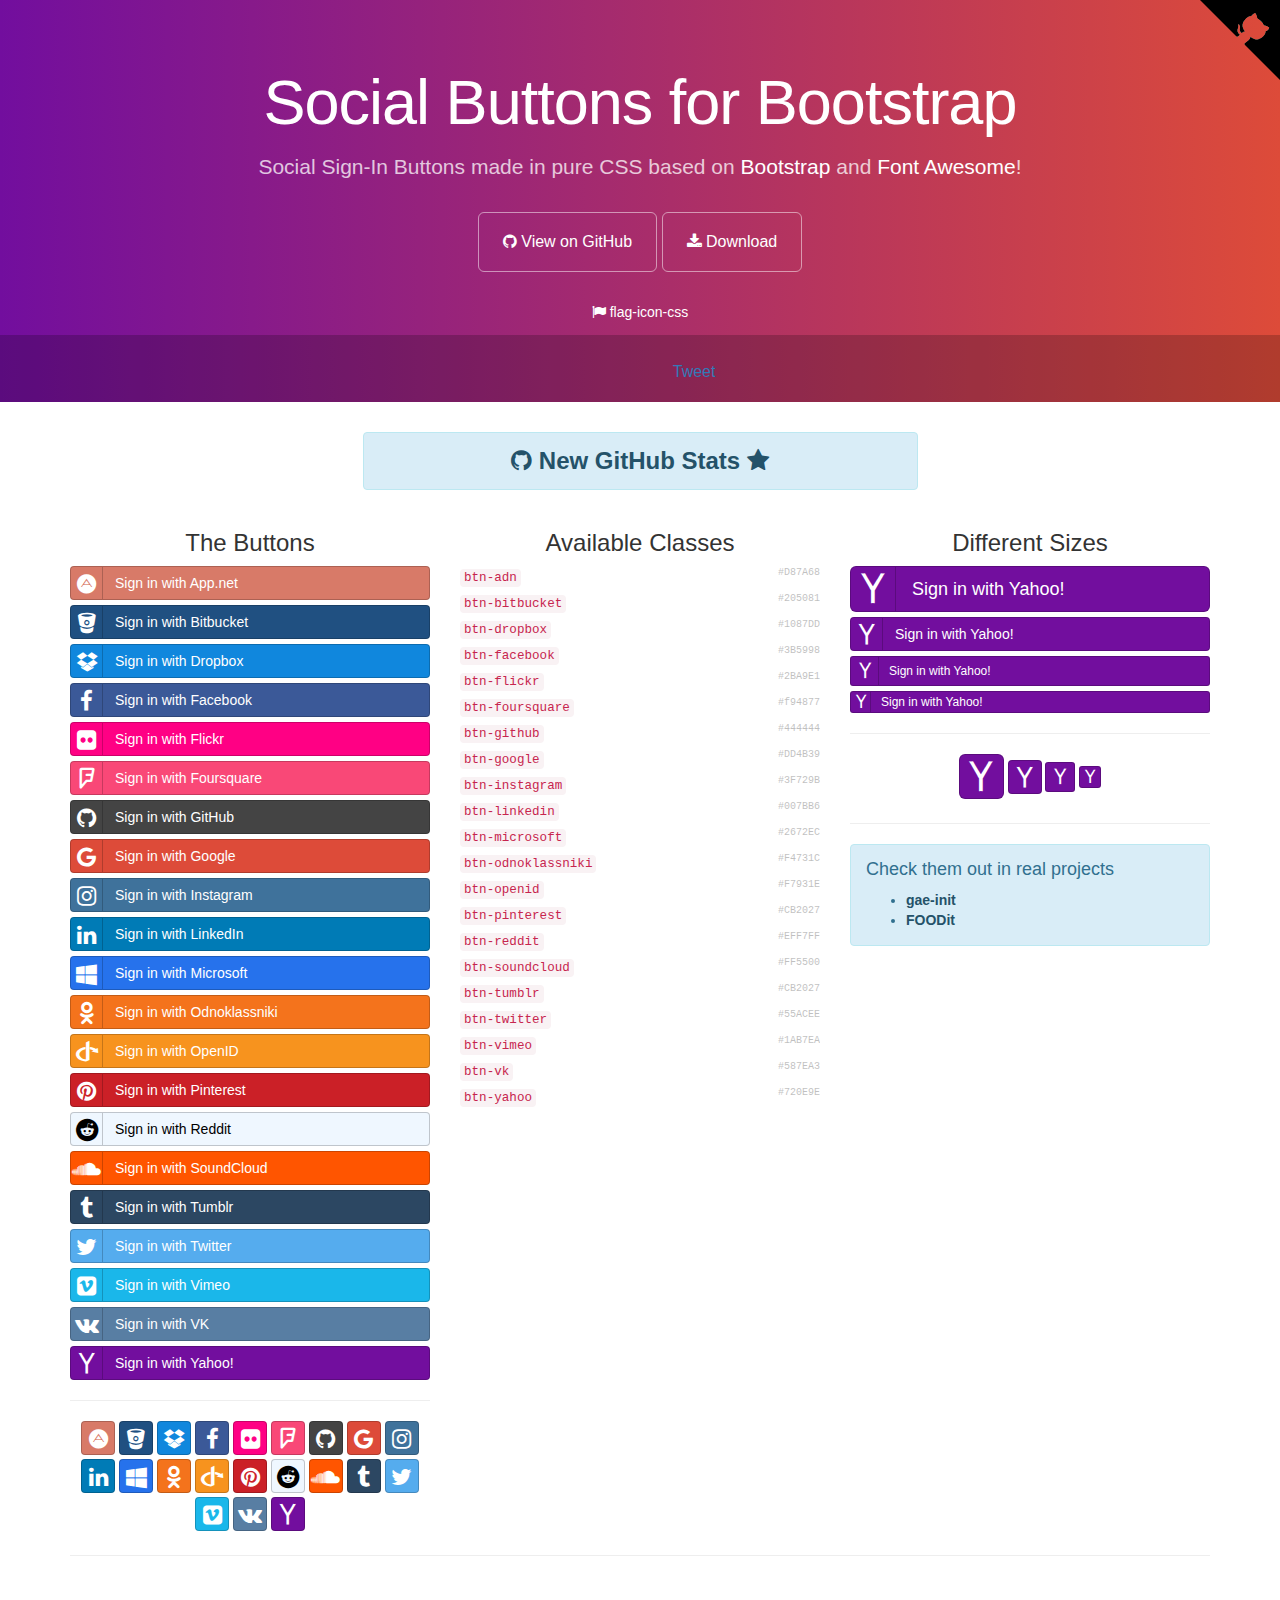
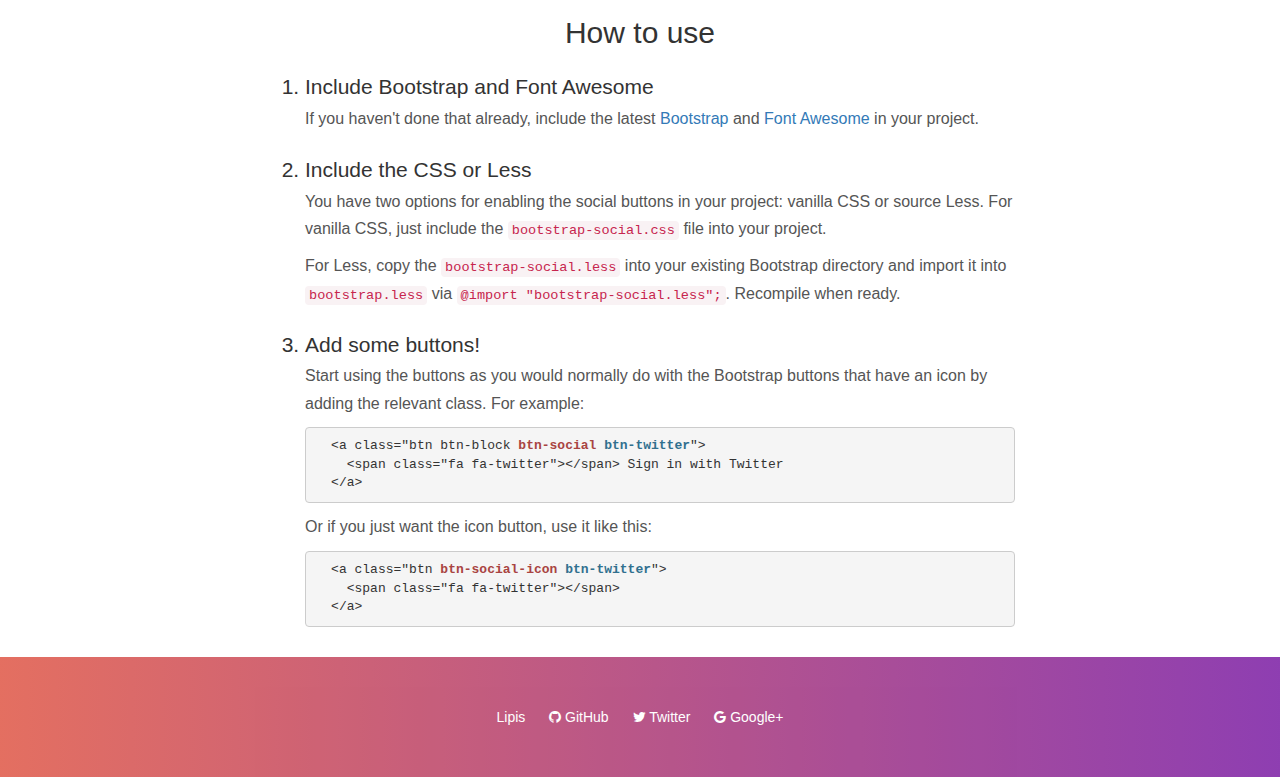
<file: bootstrap-4.5.2-dist/bootstrap-social-gh-pages/index.html>
<!DOCTYPE html>
<html lang="en">
  <head>
    <meta charset="utf-8">
    <meta name="viewport" content="width=device-width, initial-scale=1.0">
    <meta property="og:title" content="Social Buttons for Bootstrap" />
    <meta property="og:description" content="Social Sign-In Buttons made in pure CSS based on Bootstrap and Font Awesome!" />
    <meta property="og:type" content="website" />
    <meta property="og:url" content="http://lipis.github.io/bootstrap-social/" />
    <meta property="og:image" content="http://lipis.github.io/bootstrap-social/assets/img/bootstrap-social.png" />

    <title>Social Buttons for Bootstrap</title>
    <link href="assets/css/bootstrap.css" rel="stylesheet">
    <link href="assets/css/font-awesome.css" rel="stylesheet">
    <link href="assets/css/docs.css" rel="stylesheet" >

    <link href="bootstrap-social.css" rel="stylesheet" >

    <script type="text/javascript">
      var _gaq = _gaq || [];
      _gaq.push(['_setAccount', 'UA-42119746-1']);
      _gaq.push(['_trackPageview']);

      (function() {
        var ga = document.createElement('script'); ga.type = 'text/javascript'; ga.async = true;
        ga.src = ('https:' == document.location.protocol ? 'https://ssl' : 'http://www') + '.google-analytics.com/ga.js';
        var s = document.getElementsByTagName('script')[0]; s.parentNode.insertBefore(ga, s);
      })();
    </script>
  </head>

  <body>
    <div class="jumbotron">
      <div class="container">
        <h1>Social Buttons for Bootstrap</h1>
        <p>
          Social Sign-In Buttons made in pure CSS based on
          <a href="https://getbootstrap.com/">Bootstrap</a> and
          <a href="https://fortawesome.github.io/Font-Awesome/">Font Awesome</a>!
        </p>
        <a href="https://github.com/lipis/bootstrap-social" class="btn btn-outline btn-lg" onclick="_gaq.push(['_trackEvent', 'exit', 'header', 'GitHub']);"><span class="fa fa-github"></span> View on GitHub</a>
        <a href="https://github.com/lipis/bootstrap-social/archive/gh-pages.zip" class="btn btn-outline btn-lg" onclick="_gaq.push(['_trackEvent', 'exit', 'download', 'bootstrap-social']);"><span class="fa fa-download"></span> Download</a>
        <ul class="jumbotron-links">
          <li><a href="http://lipis.github.io/flag-icon-css" onclick="_gaq.push(['_trackEvent', 'exit', 'header', 'flag-icon-css']);"><span class="fa fa-flag"></span> flag-icon-css</a></li>
        </ul>
      </div>
      <div class="bottom">
        <iframe src="https://ghbtns.com/github-btn.html?user=lipis&amp;repo=bootstrap-social&amp;type=watch&amp;count=true" class="social-share"></iframe>
        <a href="https://twitter.com/share" class="social-share twitter-share-button" data-url="http://lipis.github.io/bootstrap-social/" data-text="Social Sign-In Buttons made in pure CSS based on Bootstrap and Font Awesome!" data-via="lipis" data-hashtags="bootstrap css">Tweet</a>
      </div>
    </div>
    <div class="container">
      <div class="row">
        <div class="col-sm-offset-3 col-sm-6">
          <div class="alert alert-info text-center">
            <a class="alert-link h3" href="http://githubstats.lip.is/" onclick="_gaq.push(['_trackEvent', 'exit', 'banner', 'githubstats']);">
              <span class="fa fa-github"></span>
              New GitHub Stats
              <span class="fa fa-star"></span>
            </a>
          </div>
        </div>
      </div>

      <div class="row">
        <div class="col-sm-4 social-buttons">
          <h3 class="text-center">The Buttons</h3>
          <a class="btn btn-block btn-social btn-adn" onclick="_gaq.push(['_trackEvent', 'btn-social', 'click', 'btn-adn']);">
            <span class="fa fa-adn"></span> Sign in with App.net
          </a>
          <a class="btn btn-block btn-social btn-bitbucket" onclick="_gaq.push(['_trackEvent', 'btn-social', 'click', 'btn-bitbucket']);">
            <span class="fa fa-bitbucket"></span> Sign in with Bitbucket
          </a>
          <a class="btn btn-block btn-social btn-dropbox" onclick="_gaq.push(['_trackEvent', 'btn-social', 'click', 'btn-dropbox']);">
            <span class="fa fa-dropbox"></span> Sign in with Dropbox
          </a>
          <a class="btn btn-block btn-social btn-facebook" onclick="_gaq.push(['_trackEvent', 'btn-social', 'click', 'btn-facebook']);">
            <span class="fa fa-facebook"></span> Sign in with Facebook
          </a>
          <a class="btn btn-block btn-social btn-flickr" onclick="_gaq.push(['_trackEvent', 'btn-social', 'click', 'btn-flickr']);">
            <span class="fa fa-flickr"></span> Sign in with Flickr
          </a>
          <a class="btn btn-block btn-social btn-foursquare" onclick="_gaq.push(['_trackEvent', 'btn-social', 'click', 'btn-foursquare']);">
            <span class="fa fa-foursquare"></span> Sign in with Foursquare
          </a>
          <a class="btn btn-block btn-social btn-github" onclick="_gaq.push(['_trackEvent', 'btn-social', 'click', 'btn-github']);">
            <span class="fa fa-github"></span> Sign in with GitHub
          </a>
          <a class="btn btn-block btn-social btn-google" onclick="_gaq.push(['_trackEvent', 'btn-social', 'click', 'btn-google']);">
            <span class="fa fa-google"></span> Sign in with Google
          </a>
          <a class="btn btn-block btn-social btn-instagram" onclick="_gaq.push(['_trackEvent', 'btn-social', 'click', 'btn-instagram']);">
            <span class="fa fa-instagram"></span> Sign in with Instagram
          </a>
          <a class="btn btn-block btn-social btn-linkedin" onclick="_gaq.push(['_trackEvent', 'btn-social', 'click', 'btn-linkedin']);">
            <span class="fa fa-linkedin"></span> Sign in with LinkedIn
          </a>
          <a class="btn btn-block btn-social btn-microsoft" onclick="_gaq.push(['_trackEvent', 'btn-social', 'click', 'btn-microsoft']);">
            <span class="fa fa-windows"></span> Sign in with Microsoft
          </a>
          <a class="btn btn-block btn-social btn-odnoklassniki" onclick="_gaq.push(['_trackEvent', 'btn-social', 'click', 'btn-odnoklassniki']);">
            <span class="fa fa-odnoklassniki"></span> Sign in with Odnoklassniki
          </a>
          <a class="btn btn-block btn-social btn-openid" onclick="_gaq.push(['_trackEvent', 'btn-social', 'click', 'btn-openid']);">
            <span class="fa fa-openid"></span> Sign in with OpenID
          </a>
          <a class="btn btn-block btn-social btn-pinterest" onclick="_gaq.push(['_trackEvent', 'btn-social', 'click', 'btn-pinterest']);">
            <span class="fa fa-pinterest"></span> Sign in with Pinterest
          </a>
          <a class="btn btn-block btn-social btn-reddit" onclick="_gaq.push(['_trackEvent', 'btn-social', 'click', 'btn-reddit']);">
            <span class="fa fa-reddit"></span> Sign in with Reddit
          </a>
          <a class="btn btn-block btn-social btn-soundcloud" onclick="_gaq.push(['_trackEvent', 'btn-social', 'click', 'btn-soundcloud']);">
            <span class="fa fa-soundcloud"></span> Sign in with SoundCloud
          </a>
          <a class="btn btn-block btn-social btn-tumblr" onclick="_gaq.push(['_trackEvent', 'btn-social', 'click', 'btn-tumblr']);">
            <span class="fa fa-tumblr"></span> Sign in with Tumblr
          </a>
          <a class="btn btn-block btn-social btn-twitter" onclick="_gaq.push(['_trackEvent', 'btn-social', 'click', 'btn-twitter']);">
            <span class="fa fa-twitter"></span> Sign in with Twitter
          </a>
          <a class="btn btn-block btn-social btn-vimeo" onclick="_gaq.push(['_trackEvent', 'btn-social', 'click', 'btn-vimeo']);">
            <span class="fa fa-vimeo-square"></span> Sign in with Vimeo
          </a>
          <a class="btn btn-block btn-social btn-vk" onclick="_gaq.push(['_trackEvent', 'btn-social', 'click', 'btn-vk']);">
            <span class="fa fa-vk"></span> Sign in with VK
          </a>
          <a class="btn btn-block btn-social btn-yahoo" onclick="_gaq.push(['_trackEvent', 'btn-social', 'click', 'btn-yahoo']);">
            <span class="fa fa-yahoo"></span> Sign in with Yahoo!
          </a>

          <hr>

          <div class="text-center">
            <a class="btn btn-social-icon btn-adn" onclick="_gaq.push(['_trackEvent', 'btn-social-icon', 'click', 'btn-adn']);"><span class="fa fa-adn"></span></a>
            <a class="btn btn-social-icon btn-bitbucket" onclick="_gaq.push(['_trackEvent', 'btn-social-icon', 'click', 'btn-bitbucket']);"><span class="fa fa-bitbucket"></span></a>
            <a class="btn btn-social-icon btn-dropbox" onclick="_gaq.push(['_trackEvent', 'btn-social-icon', 'click', 'btn-dropbox']);"><span class="fa fa-dropbox"></span></a>
            <a class="btn btn-social-icon btn-facebook" onclick="_gaq.push(['_trackEvent', 'btn-social-icon', 'click', 'btn-facebook']);"><span class="fa fa-facebook"></span></a>
            <a class="btn btn-social-icon btn-flickr" onclick="_gaq.push(['_trackEvent', 'btn-social-icon', 'click', 'btn-flickr']);"><span class="fa fa-flickr"></span></a>
            <a class="btn btn-social-icon btn-foursquare" onclick="_gaq.push(['_trackEvent', 'btn-social-icon', 'click', 'btn-foursquare']);"><span class="fa fa-foursquare"></span></a>
            <a class="btn btn-social-icon btn-github" onclick="_gaq.push(['_trackEvent', 'btn-social-icon', 'click', 'btn-github']);"><span class="fa fa-github"></span></a>
            <a class="btn btn-social-icon btn-google" onclick="_gaq.push(['_trackEvent', 'btn-social-icon', 'click', 'btn-google']);"><span class="fa fa-google"></span></a>
            <a class="btn btn-social-icon btn-instagram" onclick="_gaq.push(['_trackEvent', 'btn-social-icon', 'click', 'btn-instagram']);"><span class="fa fa-instagram"></span></a>
            <a class="btn btn-social-icon btn-linkedin" onclick="_gaq.push(['_trackEvent', 'btn-social-icon', 'click', 'btn-linkedin']);"><span class="fa fa-linkedin"></span></a>
            <a class="btn btn-social-icon btn-microsoft" onclick="_gaq.push(['_trackEvent', 'btn-social-icon', 'click', 'btn-microsoft']);"><span class="fa fa-windows"></span></a>
            <a class="btn btn-social-icon btn-odnoklassniki" onclick="_gaq.push(['_trackEvent', 'btn-social-icon', 'click', 'btn-odnoklassniki']);"><span class="fa fa-odnoklassniki"></span></a>
            <a class="btn btn-social-icon btn-openid" onclick="_gaq.push(['_trackEvent', 'btn-social-icon', 'click', 'btn-openid']);"><span class="fa fa-openid"></span></a>
            <a class="btn btn-social-icon btn-pinterest" onclick="_gaq.push(['_trackEvent', 'btn-social-icon', 'click', 'btn-pinterest']);"><span class="fa fa-pinterest"></span></a>
            <a class="btn btn-social-icon btn-reddit" onclick="_gaq.push(['_trackEvent', 'btn-social-icon', 'click', 'btn-reddit']);"><span class="fa fa-reddit"></span></a>
            <a class="btn btn-social-icon btn-soundcloud" onclick="_gaq.push(['_trackEvent', 'btn-social-icon', 'click', 'btn-soundcloud']);"><span class="fa fa-soundcloud"></span></a>
            <a class="btn btn-social-icon btn-tumblr" onclick="_gaq.push(['_trackEvent', 'btn-social-icon', 'click', 'btn-tumblr']);"><span class="fa fa-tumblr"></span></a>
            <a class="btn btn-social-icon btn-twitter" onclick="_gaq.push(['_trackEvent', 'btn-social-icon', 'click', 'btn-twitter']);"><span class="fa fa-twitter"></span></a>
            <a class="btn btn-social-icon btn-vimeo" onclick="_gaq.push(['_trackEvent', 'btn-social-icon', 'click', 'btn-vimeo']);"><span class="fa fa-vimeo-square"></span></a>
            <a class="btn btn-social-icon btn-vk" onclick="_gaq.push(['_trackEvent', 'btn-social-icon', 'click', 'btn-vk']);"><span class="fa fa-vk"></span></a>
            <a class="btn btn-social-icon btn-yahoo" onclick="_gaq.push(['_trackEvent', 'btn-social-icon', 'click', 'btn-yahoo']);"><span class="fa fa-yahoo"></span></a>
          </div>
        </div>

        <div class="col-sm-4">
          <h3 class="text-center">Available Classes</h3>
          <ul class="social-class list-unstyled">
            <li data-code="adn" data-name="App.net"><code>btn-adn</code> <span class="social-hex">#D87A68</span></li>
            <li data-code="bitbucket" data-name="Bitbucket"><code>btn-bitbucket</code> <span class="social-hex">#205081</span></li>
            <li data-code="dropbox" data-name="Dropbox"><code>btn-dropbox</code> <span class="social-hex">#1087DD</span></li>
            <li data-code="facebook" data-name="Facebook"><code>btn-facebook</code> <span class="social-hex">#3B5998</span></li>
            <li data-code="flickr" data-name="Flickr"><code>btn-flickr</code> <span class="social-hex">#2BA9E1</span></li>
            <li data-code="foursquare" data-name="Foursquare"><code>btn-foursquare</code> <span class="social-hex">#f94877</span></li>
            <li data-code="github" data-name="GitHub"><code>btn-github</code> <span class="social-hex">#444444</span></li>
            <li data-code="google" data-name="Google"><code>btn-google</code> <span class="social-hex">#DD4B39</span></li>
            <li data-code="instagram" data-name="Instagram"><code>btn-instagram</code> <span class="social-hex">#3F729B</span></li>
            <li data-code="linkedin" data-name="LinkedIn"><code>btn-linkedin</code> <span class="social-hex">#007BB6</span></li>
            <li data-code="microsoft" data-icon="windows" data-name="Microsoft"><code>btn-microsoft</code> <span class="social-hex">#2672EC</span></li>
            <li data-code="odnoklassniki" data-name="Odnoklassniki"><code>btn-odnoklassniki</code> <span class="social-hex">#F4731C</span></li>
            <li data-code="openid" data-name="OpenID"><code>btn-openid</code> <span class="social-hex">#F7931E</span></li>
            <li data-code="pinterest" data-name="Pinterest"><code>btn-pinterest</code> <span class="social-hex">#CB2027</span></li>
            <li data-code="reddit" data-name="Reddit"><code>btn-reddit</code> <span class="social-hex">#EFF7FF</span></li>
            <li data-code="soundcloud" data-name="SoundCloud"><code>btn-soundcloud</code> <span class="social-hex">#FF5500</span></li>
            <li data-code="tumblr" data-name="Tumblr"><code>btn-tumblr</code> <span class="social-hex">#CB2027</span></li>
            <li data-code="twitter" data-name="Twitter"><code>btn-twitter</code> <span class="social-hex">#55ACEE</span></li>
            <li data-code="vimeo" data-icon="vimeo-square" data-name="Vimeo"><code>btn-vimeo</code> <span class="social-hex">#1AB7EA</span></li>
            <li data-code="vk" data-name="VK"><code>btn-vk</code> <span class="social-hex">#587EA3</span></li>
            <li data-code="yahoo" data-name="Yahoo!"><code>btn-yahoo</code> <span class="social-hex">#720E9E</span></li>
          </ul>
        </div>
        <div class="col-sm-4">
          <div class="social-sizes">
            <h3 class="text-center">Different Sizes</h3>
            <a class="btn btn-block btn-social btn-lg btn-google" onclick="_gaq.push(['_trackEvent', 'btn-social', 'click', 'btn-lg']);">
              <span class="fa fa-google"></span>
              Sign in with Google
            </a>
            <a class="btn btn-block btn-social btn-google" onclick="_gaq.push(['_trackEvent', 'btn-social', 'click', 'btn-md']);">
              <span class="fa fa-google"></span>
              Sign in with Google
            </a>
            <a class="btn btn-block btn-social btn-sm btn-google" onclick="_gaq.push(['_trackEvent', 'btn-social', 'click', 'btn-sm']);">
              <span class="fa fa-google"></span>
              Sign in with Google
            </a>
            <a class="btn btn-block btn-social btn-xs btn-google" onclick="_gaq.push(['_trackEvent', 'btn-social', 'click', 'btn-xs']);">
              <span class="fa fa-google"></span>
              Sign in with Google
            </a>
            <hr>
            <div class="text-center">
              <a class="btn btn-social-icon btn-lg btn-google" onclick="_gaq.push(['_trackEvent', 'btn-social-icon', 'click', 'btn-lg']);"><span class="fa fa-google"></span></a>
              <a class="btn btn-social-icon btn-google" onclick="_gaq.push(['_trackEvent', 'btn-social-icon', 'click', 'btn-md']);"><span class="fa fa-google"></span></a>
              <a class="btn btn-social-icon btn-sm btn-google" onclick="_gaq.push(['_trackEvent', 'btn-social-icon', 'click', 'btn-sm']);"><span class="fa fa-google"></span></a>
              <a class="btn btn-social-icon btn-xs btn-google" onclick="_gaq.push(['_trackEvent', 'btn-social-icon', 'click', 'btn-xs']);"><span class="fa fa-google"></span></a>
            </div>
          </div>
          <hr>
          <div class="alert alert-info">
            <h4>Check them out in real projects</h4>
            <ul>
              <li><a class="alert-link" href="https://gae-init.appspot.com/signin/" onclick="_gaq.push(['_trackEvent', 'exit', 'body', 'gae-init']);">gae-init</a></li>
              <li><a class="alert-link" href="https://restaurant.app.foodit.com/rms/signin" onclick="_gaq.push(['_trackEvent', 'exit', 'body', 'foodit']);">FOODit</a></li>
            </ul>
          </div>
        </div>
      </div>
      <hr>
    </div>
    <div class="how-to">
      <div class="container">
        <div class="row">
          <div class="col-md-8 col-md-offset-2">
            <h2>How to use</h2>
            <ol>
              <li>
                Include Bootstrap and Font Awesome
                <p>
                  If you haven't done that already, include the latest
                  <a href="http://twitter.github.io/bootstrap/">Bootstrap</a>
                  and <a href="http://fortawesome.github.io/Font-Awesome/">Font Awesome</a> in your project.
                </p>
              </li>
              <li>
                Include the CSS or Less
                <p>
                  You have two options for enabling the social buttons in your project:
                  vanilla CSS or source Less. For vanilla CSS, just include the
                  <code>bootstrap-social.css</code> file into your project.
                </p>
                <p>
                  For Less, copy the <code>bootstrap-social.less</code> into
                  your existing Bootstrap directory and import it into
                  <code>bootstrap.less</code> via
                  <code>@import "bootstrap-social.less";</code>. Recompile when ready.
                </p>
              </li>
              <li>
                Add some buttons!
                <p>
                  Start using the buttons as you would normally do with the
                  Bootstrap buttons that have an icon by adding the relevant
                  class. For example:
                </p>
                <pre>
  &lt;a class=&quot;btn btn-block <strong class="text-danger">btn-social</strong> <strong class="text-info">btn-twitter</strong>&quot;&gt;
    &lt;span class=&quot;fa fa-twitter&quot;&gt;&lt;/span&gt; Sign in with Twitter
  &lt;/a&gt;</pre>
                <p>
                  Or if you just want the icon button, use it like this:
                </p>
                <pre>
  &lt;a class=&quot;btn <strong class="text-danger">btn-social-icon</strong> <strong class="text-info">btn-twitter</strong>&quot;&gt;
    &lt;span class=&quot;fa fa-twitter&quot;&gt;&lt;/span&gt;
  &lt;/a&gt;</pre>
              </li>
            </ol>
          </div>
        </div>
      </div>
    </div>
    <footer>
      <ul class="links">
        <li><a href="https://lip.is" onclick="_gaq.push(['_trackEvent', 'exit', 'footer', 'Lipis']);">Lipis</a></li>
        <li><a href="https://github.com/lipis" onclick="_gaq.push(['_trackEvent', 'exit', 'footer', 'GitHub']);"><span class="fa fa-github"></span> GitHub</a></li>
        <li><a href="https://twitter.com/lipis" onclick="_gaq.push(['_trackEvent', 'exit', 'footer', 'Twitter']);"><span class="fa fa-twitter"></span> Twitter</a></li>
        <li><a href="https://google.com/+PanayiotisLipiridis" onclick="_gaq.push(['_trackEvent', 'exit', 'footer', 'Google+']);"><span class="fa fa-google"></span> Google+</a></li>
      </ul>
    </footer>
    <a href="https://github.com/lipis/bootstrap-social" title="Fork me on GitHub" class="github-corner"><svg width="80" height="80" viewbox="0 0 250 250"><title>Fork me on GitHub</title><path d="M0 0h250v250"></path><path d="M127.4 110c-14.6-9.2-9.4-19.5-9.4-19.5 3-7 1.5-11 1.5-11-1-6.2 3-2 3-2 4 4.7 2 11 2 11-2.2 10.4 5 14.8 9 16.2" fill="currentColor" style="transform-origin:130px 110px" class="octo-arm"></path><path d="M113.2 114.3s3.6 1.6 4.7.6l15-13.7c3-2.4 6-3 8.2-2.7-8-11.2-14-25 3-41 4.7-4.4 10.6-6.4 16.2-6.4.6-1.6 3.6-7.3 11.8-10.7 0 0 4.5 2.7 6.8 16.5 4.3 2.7 8.3 6 12 9.8 3.3 3.5 6.7 8 8.6 12.3 14 3 16.8 8 16.8 8-3.4 8-9.4 11-11.4 11 0 5.8-2.3 11-7.5 15.5-16.4 16-30 9-40 .2 0 3-1 7-5.2 11l-13.3 11c-1 1 .5 5.3.8 5z" fill="currentColor" class="octo-body"></path></svg><style> .github-corner svg{position:absolute;right:0;top:0;mix-blend-mode:darken;color:#ffffff;fill:#000000;}.github-corner:hover .octo-arm{animation:octocat-wave .56s;}@keyframes octocat-wave{0%, 100%{transform:rotate(0);}20%, 60%{transform:rotate(-20deg);}40%, 80%{transform:rotate(10deg);}}</style></a>
    <!-- Some JavaScript that is used only in this demo, not needed for the buttons -->
    <script src="assets/js/jquery.js"></script>
    <script src="assets/js/docs.js"></script>
    <script>
      !function(d,s,id){var js,fjs=d.getElementsByTagName(s)[0],p=/^http:/.test(d.location)?'http':'https';if(!d.getElementById(id)){js=d.createElement(s);js.id=id;js.src=p+'://platform.twitter.com/widgets.js';fjs.parentNode.insertBefore(js,fjs);}}(document, 'script', 'twitter-wjs');
    </script>
  </body>
</html>
</file>
<file: bootstrap-4.5.2-dist/bootstrap-social-gh-pages/assets/css/docs.css>
body{font-weight:300;-webkit-font-smoothing:antialiased}
h2{text-align:center;font-weight:300}
.btn-social-icon{margin-bottom:4px}
.jumbotron{position:relative;font-size:16px;color:#fff;color:rgba(255,255,255,0.75);text-align:center;border-radius:0;padding-bottom:80px;background-image:-webkit-linear-gradient(left, #720e9e 0, #dd4b39 100%);background-image:-o-linear-gradient(left, #720e9e 0, #dd4b39 100%);background-image:linear-gradient(to right, #720e9e 0, #dd4b39 100%);background-repeat:repeat-x;filter:progid:DXImageTransform.Microsoft.gradient(startColorstr='#ff720e9e', endColorstr='#ffdd4b39', GradientType=1)}.jumbotron h1{margin-bottom:15px;font-weight:300;letter-spacing:-1px;color:#fff}
.jumbotron iframe{width:100px !important;height:20px !important;border:none;overflow:hidden;margin:2px}
.jumbotron p a,.jumbotron .jumbotron-links a{font-weight:500;color:#fff}
.jumbotron .jumbotron-links{margin-top:15px;margin-bottom:0;padding-left:0;list-style:none;font-size:14px}.jumbotron .jumbotron-links li{display:inline}
.jumbotron .jumbotron-links li+li{margin-left:20px}
.jumbotron .bottom{position:absolute;bottom:0;left:0;right:0;padding:18px;background-color:rgba(0,0,0,0.2)}
.btn-outline{margin-top:15px;margin-bottom:15px;padding:18px 24px;font-size:inherit;font-weight:500;color:#fff;background-color:transparent;border-color:#fff;border-color:rgba(255,255,255,0.5);transition:all .1s ease-in-out}.btn-outline:hover,.btn-outline:active{color:#720e9e;background-color:#fff;border-color:#fff}
.how-to{padding:20px}.how-to h2{text-align:center}
.how-to li{font-size:21px;line-height:1.7;margin-top:20px}.how-to li p{font-size:16px;color:#555}
.how-to code{font-size:85%;word-wrap:break-word;white-space:normal}
footer{text-align:center;opacity:.8;padding:50px;background-image:-webkit-linear-gradient(left, #dd4b39 0, #720e9e 100%);background-image:-o-linear-gradient(left, #dd4b39 0, #720e9e 100%);background-image:linear-gradient(to right, #dd4b39 0, #720e9e 100%);background-repeat:repeat-x;filter:progid:DXImageTransform.Microsoft.gradient(startColorstr='#ffdd4b39', endColorstr='#ff720e9e', GradientType=1)}footer a{color:#fff}footer a:hover{color:#fff}
.links{margin:0;list-style:none;padding-left:0}.links li{display:inline;padding:0 10px}
.social-class .social-hex{font-family:Monaco,Menlo,Consolas,"Courier New",monospace;font-size:10px;opacity:.3;float:right}
.social-class li{margin-bottom:4px}.social-class li:hover .social-hex{opacity:1}
.social-class li:hover code{background-color:#e8e8ee}
.social-class code{cursor:default}
</file>
